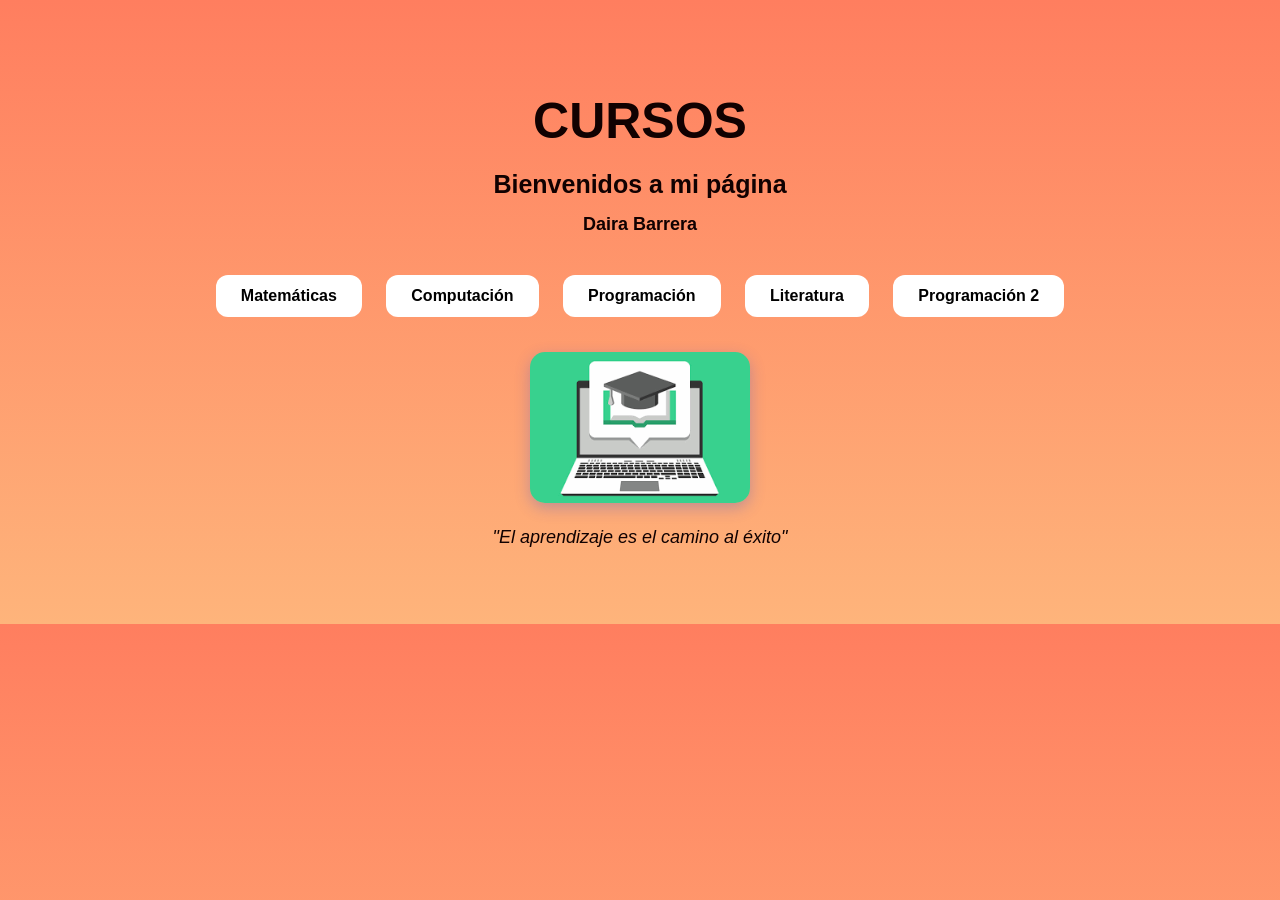
<file: PAGINA WEB, MATERIAS/TAREASSS/index.html>
<!DOCTYPE html>
<html lang="es">

<head>
    <meta charset="UTF-8">
    <title>Cursos</title>
    <link rel="stylesheet" href="style.css">
</head>

<body>

    <div class="contenedor">

        <h1>CURSOS</h1>
        <h2>Bienvenidos a mi página</h2>
        <p class="nombre">Daira Barrera</p>

        
        <div class="botones">
            <a href="curso1.html">Matemáticas</a>
            <a href="curso2.html">Computación</a>
            <a href="curso3.html">Programación</a>
            <a href="curso4.html">Literatura</a>
            <a href="curso5.html">Programación 2</a>
        </div>

        
        <img src="imagenes/cursos.png" class="imagen">

        <p class="frase">"El aprendizaje es el camino al éxito"</p>

    </div>

</body>

</html>
</file>
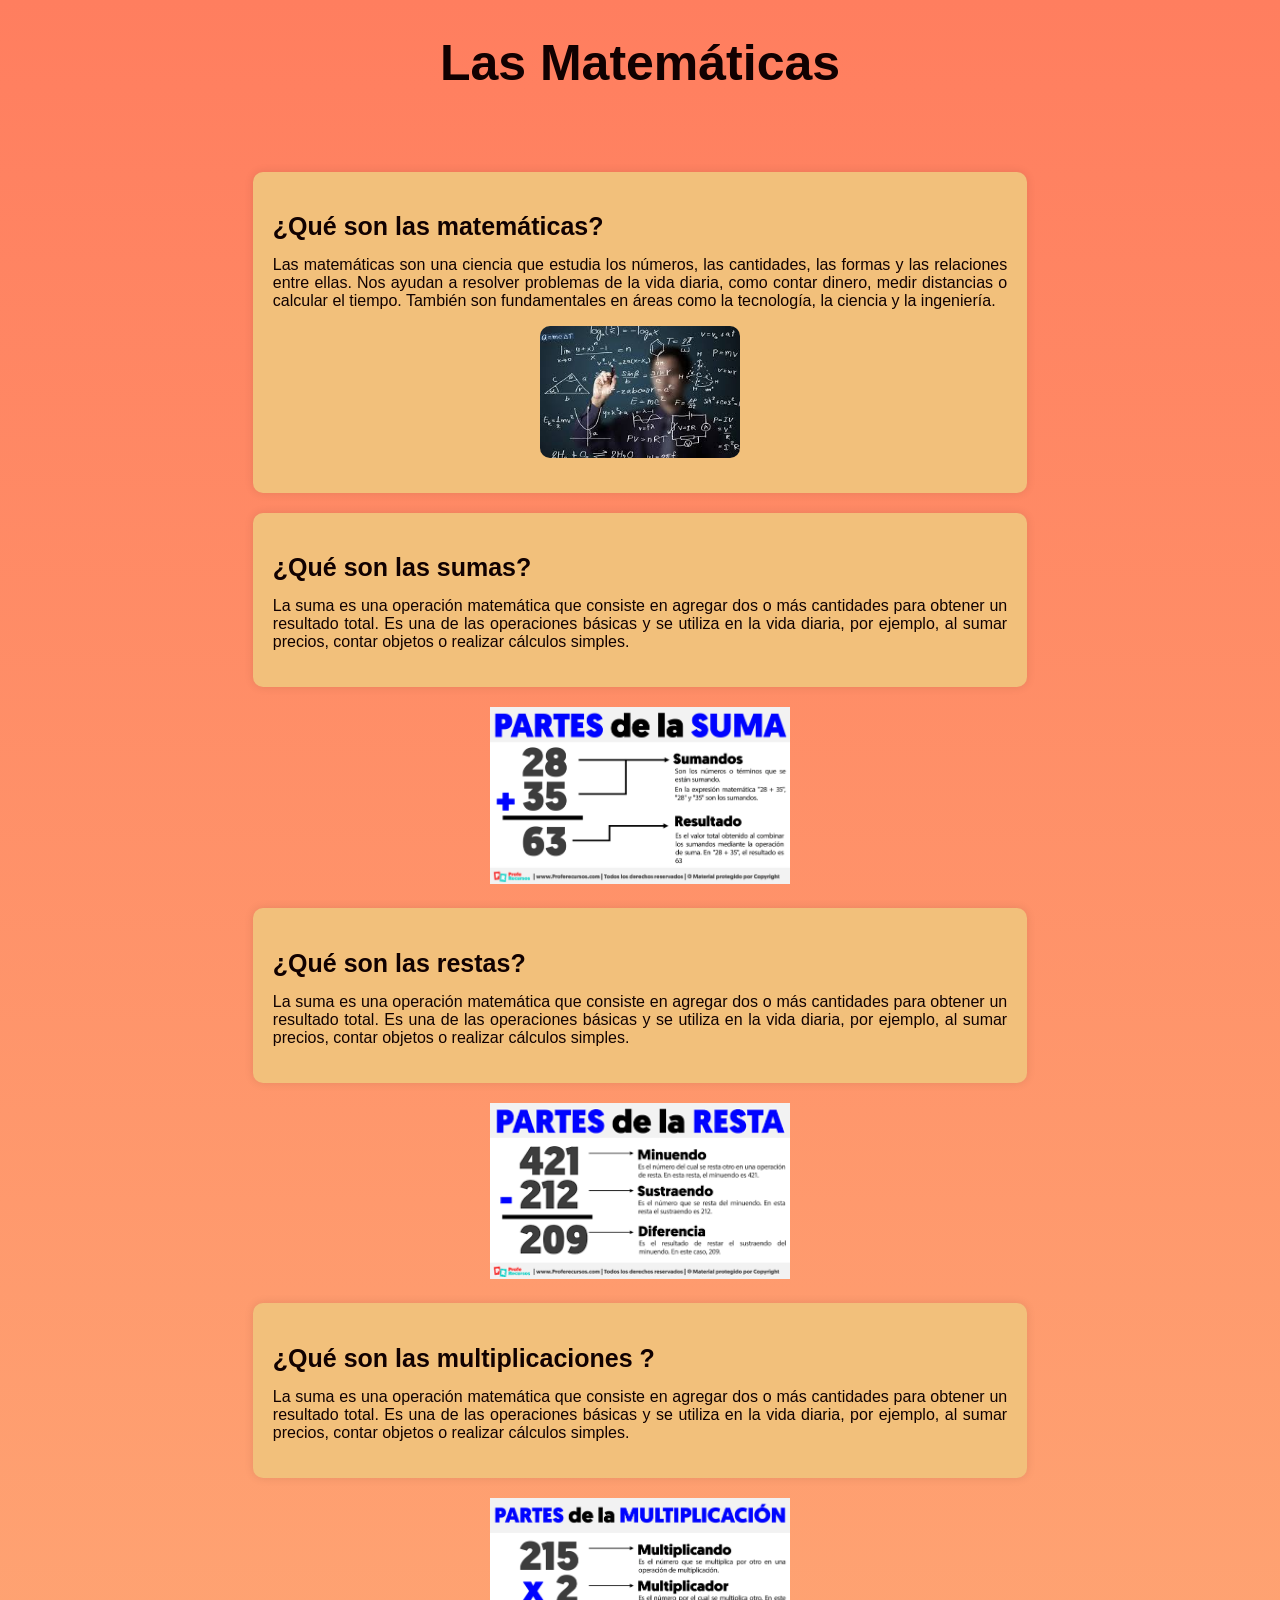
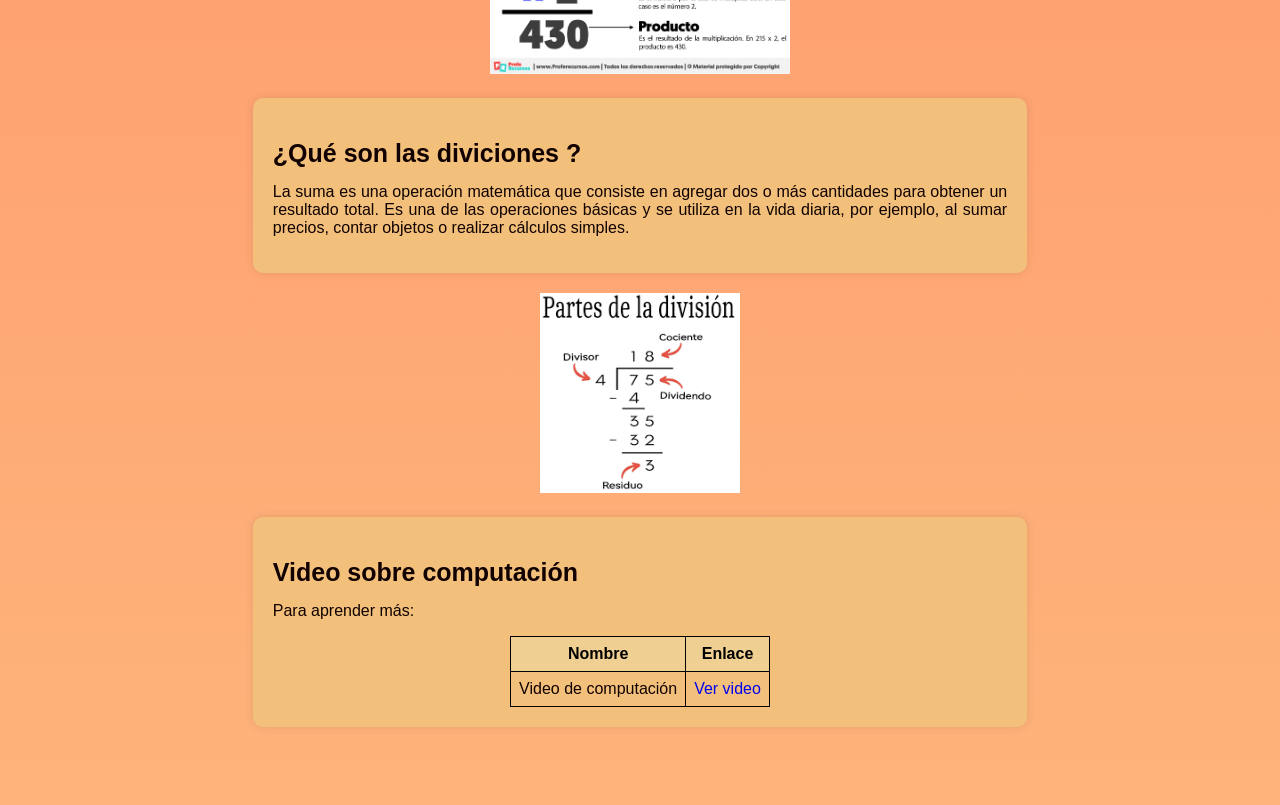
<file: PAGINA WEB, MATERIAS/TAREASSS/curso1.html>
<!DOCTYPE html>
<html lang="es">

<head>
    <meta charset="UTF-8">
    <title>Matemáticas</title>
    <link rel="stylesheet" href="style.css">
</head>
<center>
<body>
    <header>
        <h1>Las Matemáticas</h1>
    </header>
    
<div class="contenedor">


    <section>
        <h2>¿Qué son las matemáticas?</h2>

        <p>
            Las matemáticas son una ciencia que estudia los números, las cantidades,
            las formas y las relaciones entre ellas. Nos ayudan a resolver problemas
            de la vida diaria, como contar dinero, medir distancias o calcular el tiempo.
            También son fundamentales en áreas como la tecnología, la ciencia y la ingeniería.
        </p>

        <img src="imagenes/descarga.jpg" width="300">
    </section>
    
    <section>
        <h2>¿Qué son las sumas?</h2>

        <p>
            La suma es una operación matemática que consiste en agregar dos o más
            cantidades para obtener un resultado total. Es una de las operaciones
            básicas y se utiliza en la vida diaria, por ejemplo, al sumar precios,
            contar objetos o realizar cálculos simples.
        </p>
    </section>



    <img src="imagenes/Partes-Suma.jpg" width="300">
    <section>
        <h2>¿Qué son las restas?</h2>

        <p>
            La suma es una operación matemática que consiste en agregar dos o más
            cantidades para obtener un resultado total. Es una de las operaciones
            básicas y se utiliza en la vida diaria, por ejemplo, al sumar precios,
            contar objetos o realizar cálculos simples.
        </p>
    </section>
    <img src="imagenes/images.png" width="300">
    <section>
        <h2>¿Qué son las multiplicaciones ?</h2>

        <p>
            La suma es una operación matemática que consiste en agregar dos o más
            cantidades para obtener un resultado total. Es una de las operaciones
            básicas y se utiliza en la vida diaria, por ejemplo, al sumar precios,
            contar objetos o realizar cálculos simples.
        </p>
    </section>
    <img src="imagenes/Partes-Multiplicacion.jpg" width=300>
    </section>

    <section>
        <h2>¿Qué son las diviciones ?</h2>

        <p>
            La suma es una operación matemática que consiste en agregar dos o más
            cantidades para obtener un resultado total. Es una de las operaciones
            básicas y se utiliza en la vida diaria, por ejemplo, al sumar precios,
            contar objetos o realizar cálculos simples.
        </p>
    </section>
    <img src="imagenes/images (1).png" width="200">
    <section>
    <h2>Video sobre computación</h2>

    <p>Para aprender más:</p>

    <table border="1">
        <tr>
            <th>Nombre </th>
            <th> Enlace</th>
            </tr>
            <td>Video de computación</td>
            <td>
                <a href="https://www.youtube.com/watch?v=Ih5AKILRgwY" target="_blank">
                    Ver video
                </a>
            </td>
        </tr>
    </table>
</section>


    </section>
</div>
</center>
</body>

</html>
</file>
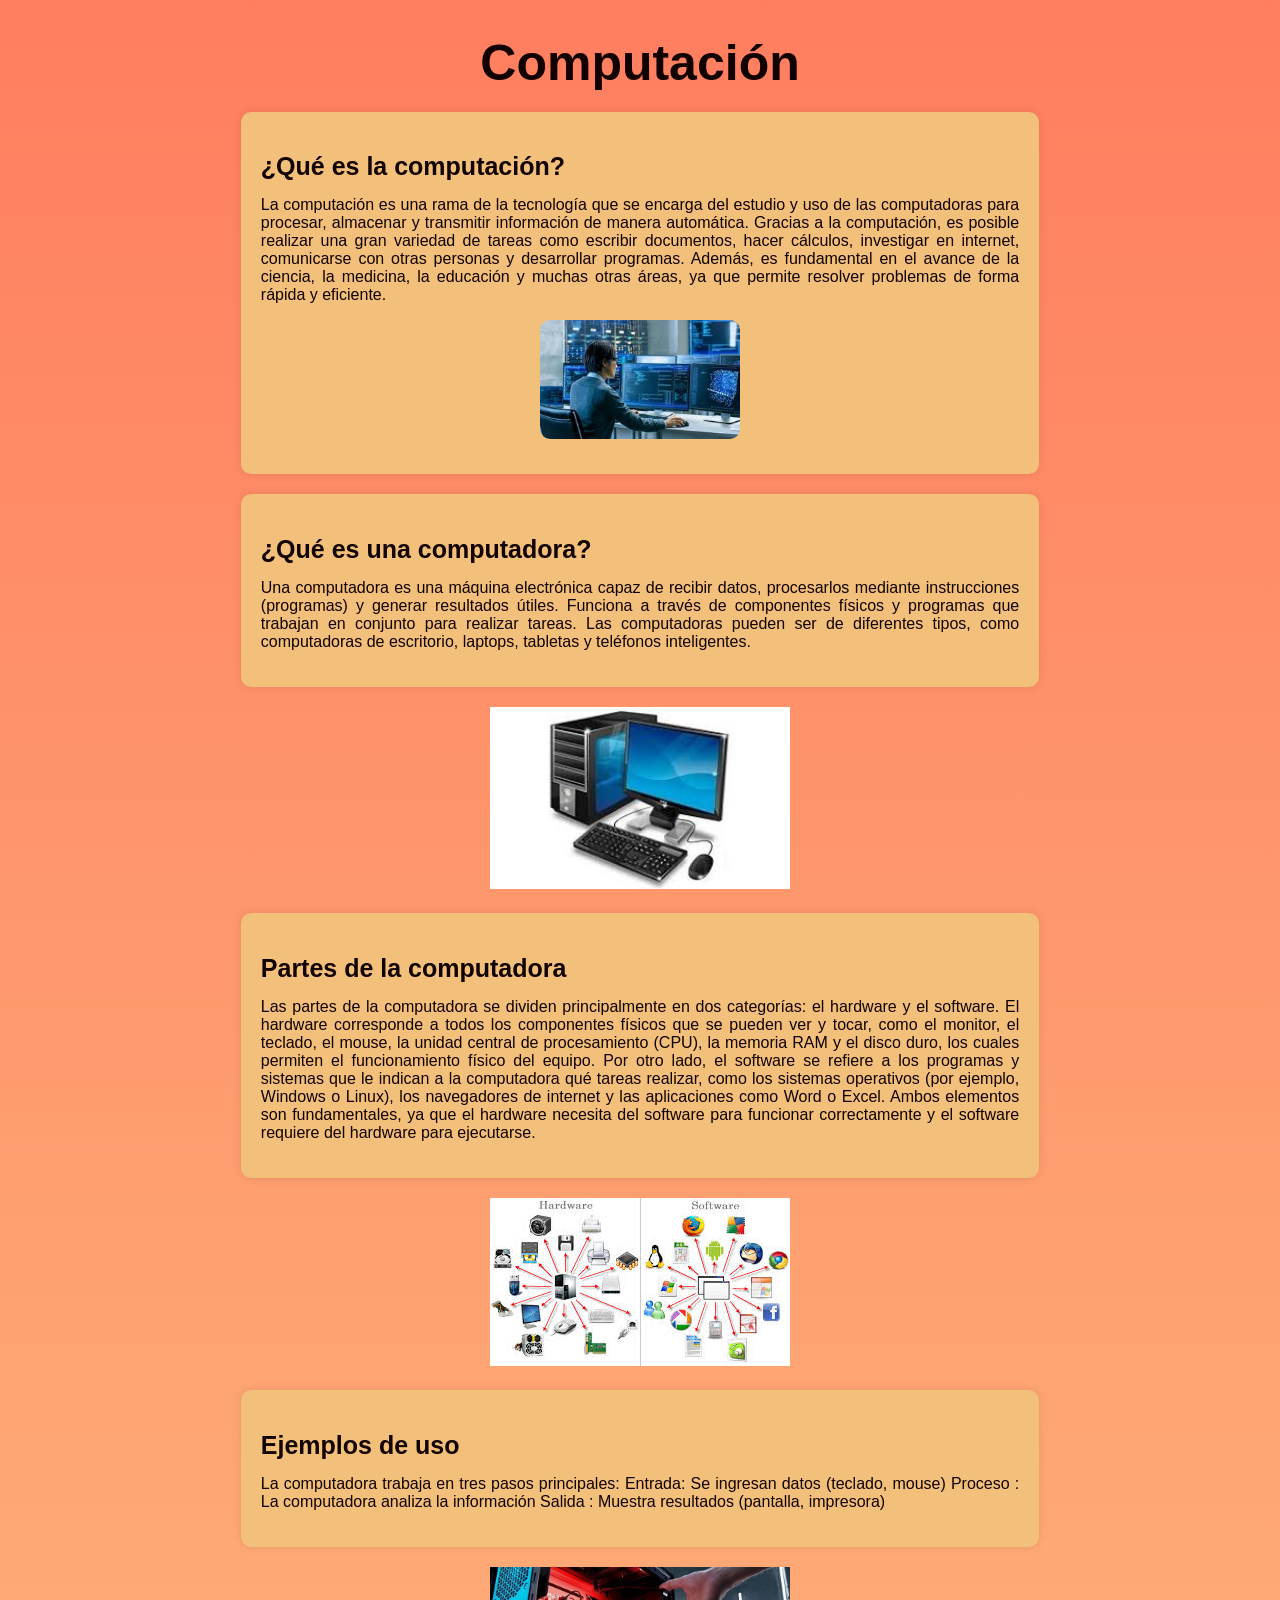
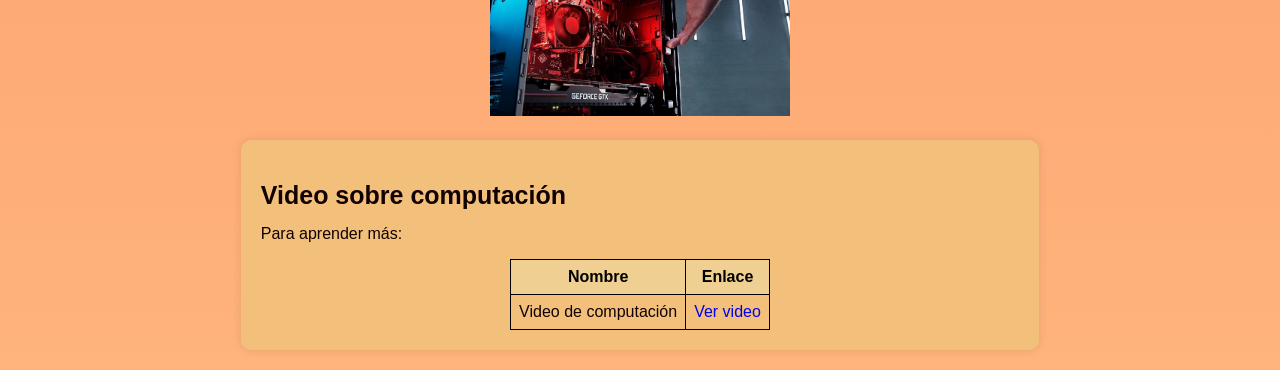
<file: PAGINA WEB, MATERIAS/TAREASSS/curso2.html>
<!DOCTYPE html>
<html lang="es">

<head>
    <meta charset="UTF-8">
    <title>Computación</title>


    <link rel="stylesheet" href="style.css">
</head>

<body>
<center>

    <header>
        <h1>Computación</h1>
    </header>

    <section>
        <h2>¿Qué es la computación?</h2>

        <p>
            La computación es una rama de la tecnología que se encarga del estudio y uso de las computadoras para
            procesar, almacenar y transmitir información de manera automática. Gracias a la computación, es posible
            realizar una gran variedad de tareas como escribir documentos, hacer cálculos, investigar en internet,
            comunicarse con otras personas y desarrollar programas. Además, es fundamental en el avance de la ciencia,
            la medicina, la educación y muchas otras áreas, ya que permite resolver problemas de forma rápida y
            eficiente.
        </p>


        <img src="imagenes/descarga (1).jpg" width="300">
    </section>


    <section>
        <h2>¿Qué es una computadora?</h2>

        <p>
            Una computadora es una máquina electrónica capaz de recibir datos, procesarlos mediante instrucciones
            (programas) y generar resultados útiles. Funciona a través de componentes físicos y programas que trabajan
            en conjunto para realizar tareas. Las computadoras pueden ser de diferentes tipos, como computadoras de
            escritorio, laptops, tabletas y teléfonos inteligentes.
        </p>
    </section>
    <img src="imagenes/compu.jpg" width="300">

    <section>
        <h2>Partes de la computadora</h2>

        <p>
            Las partes de la computadora se dividen principalmente en dos categorías: el hardware y el software. El
            hardware corresponde a todos los componentes físicos que se pueden ver y tocar, como el monitor, el teclado,
            el mouse, la unidad central de procesamiento (CPU), la memoria RAM y el disco duro, los cuales permiten el
            funcionamiento físico del equipo. Por otro lado, el software se refiere a los programas y sistemas que le
            indican a la computadora qué tareas realizar, como los sistemas operativos (por ejemplo, Windows o Linux),
            los navegadores de internet y las aplicaciones como Word o Excel. Ambos elementos son fundamentales, ya que
            el hardware necesita del software para funcionar correctamente y el software requiere del hardware para
            ejecutarse.
        </p>
    </section>

    <img src="imagenes/descarga (8).jpg" width="300">

    <section>
        <h2>Ejemplos de uso</h2>

        <p>
            La computadora trabaja en tres pasos principales:

            Entrada: Se ingresan datos (teclado, mouse)
            Proceso : La computadora analiza la información
            Salida : Muestra resultados (pantalla, impresora)
        </p>
    </section>
    <img src="imagenes/Toby_Pederson_Tracer_HD_access_4094_RGB_M2178154.avif" width="300">
    <section>
    <h2>Video sobre computación</h2>

    <p>Para aprender más:</p>

    <table border="1">
        <tr>
            <th>Nombre</th>
            <th>Enlace</th>
        </tr>

        <tr>
            <td>Video de computación</td>
            <td>
                <a href="https://www.youtube.com/watch?v=Ih5AKILRgwY" target="_blank">
                    Ver video
                </a>
            </td>
        </tr>
    </table>
</section>

</center>
</body>

</html>
</file>
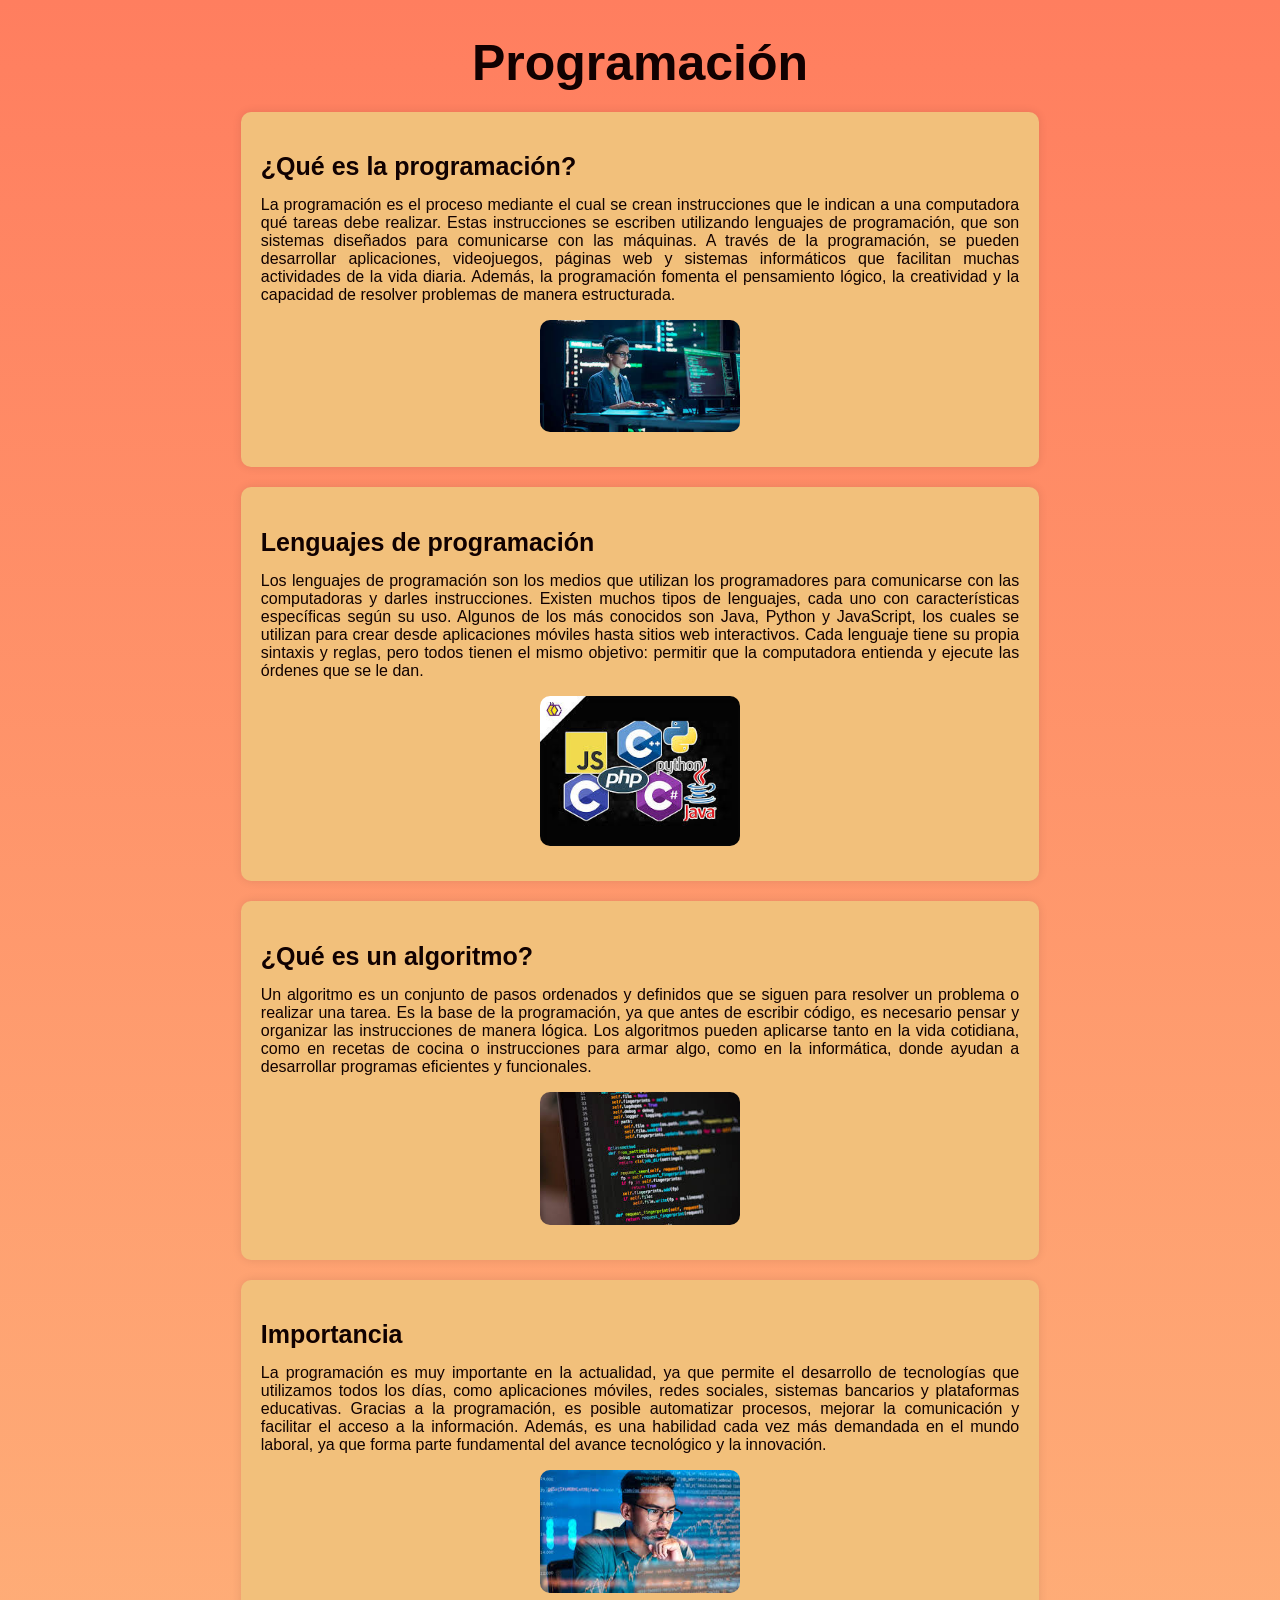
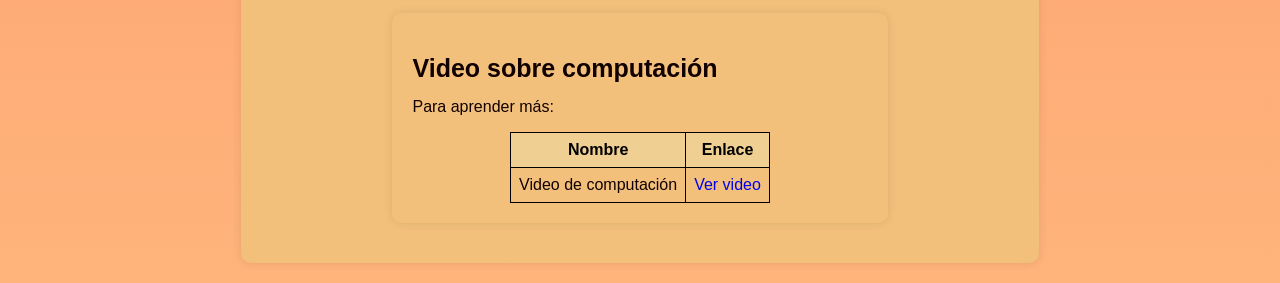
<file: PAGINA WEB, MATERIAS/TAREASSS/curso3.html>
<!DOCTYPE html>
<html lang="es">
<head>
    <meta charset="UTF-8">
    <title>Programación</title>

    
    <link rel="stylesheet" href="style.css">
</head>

<body>

<center>


<header>
    <h1>Programación</h1>
</header>


<section>
    <h2>¿Qué es la programación?</h2>

    <p>
       La programación es el proceso mediante el cual se crean instrucciones que le indican a una computadora qué tareas debe realizar. Estas instrucciones se escriben utilizando lenguajes de programación, que son sistemas diseñados para comunicarse con las máquinas. A través de la programación, se pueden desarrollar aplicaciones, videojuegos, páginas web y sistemas informáticos que facilitan muchas actividades de la vida diaria. Además, la programación fomenta el pensamiento lógico, la creatividad y la capacidad de resolver problemas de manera estructurada.
    </p>

    
    <img src="imagenes/1.jpg" width="300">
</section>


<section>
    <h2>Lenguajes de programación</h2>

    <p>
        Los lenguajes de programación son los medios que utilizan los programadores para comunicarse con las computadoras y darles instrucciones. Existen muchos tipos de lenguajes, cada uno con características específicas según su uso. Algunos de los más conocidos son Java, Python y JavaScript, los cuales se utilizan para crear desde aplicaciones móviles hasta sitios web interactivos. Cada lenguaje tiene su propia sintaxis y reglas, pero todos tienen el mismo objetivo: permitir que la computadora entienda y ejecute las órdenes que se le dan.
    </p>
    <img src="imagenes/2.jpg" width="300">

</section>


<section>
    <h2>¿Qué es un algoritmo?</h2>

    <p>
        Un algoritmo es un conjunto de pasos ordenados y definidos que se siguen para resolver un problema o realizar una tarea. Es la base de la programación, ya que antes de escribir código, es necesario pensar y organizar las instrucciones de manera lógica. Los algoritmos pueden aplicarse tanto en la vida cotidiana, como en recetas de cocina o instrucciones para armar algo, como en la informática, donde ayudan a desarrollar programas eficientes y funcionales.
    </p>
     <img src="imagenes/3.jpg" width="300">
</section>

<section>
    <h2>Importancia</h2>

    <p>
     La programación es muy importante en la actualidad, ya que permite el desarrollo de tecnologías que utilizamos todos los días, como aplicaciones móviles, redes sociales, sistemas bancarios y plataformas educativas. Gracias a la programación, es posible automatizar procesos, mejorar la comunicación y facilitar el acceso a la información. Además, es una habilidad cada vez más demandada en el mundo laboral, ya que forma parte fundamental del avance tecnológico y la innovación.
    </p>
    <img src="imagenes/4.jpg" width="300">
    <section>
    <h2>Video sobre computación</h2>

    <p>Para aprender más:</p>

    <table border="1">
        <tr>
            <th>Nombre </th>
            <th>Enlace</th>
        </tr>

        <tr>
            <td>Video de computación</td>
            <td>
                <a href="https://www.youtube.com/watch?v=Ih5AKILRgwY" target="_blank">
                    Ver video
                </a>
            </td>
        </tr>
    </table>
</section>
</center>
</body>
</html>
</file>
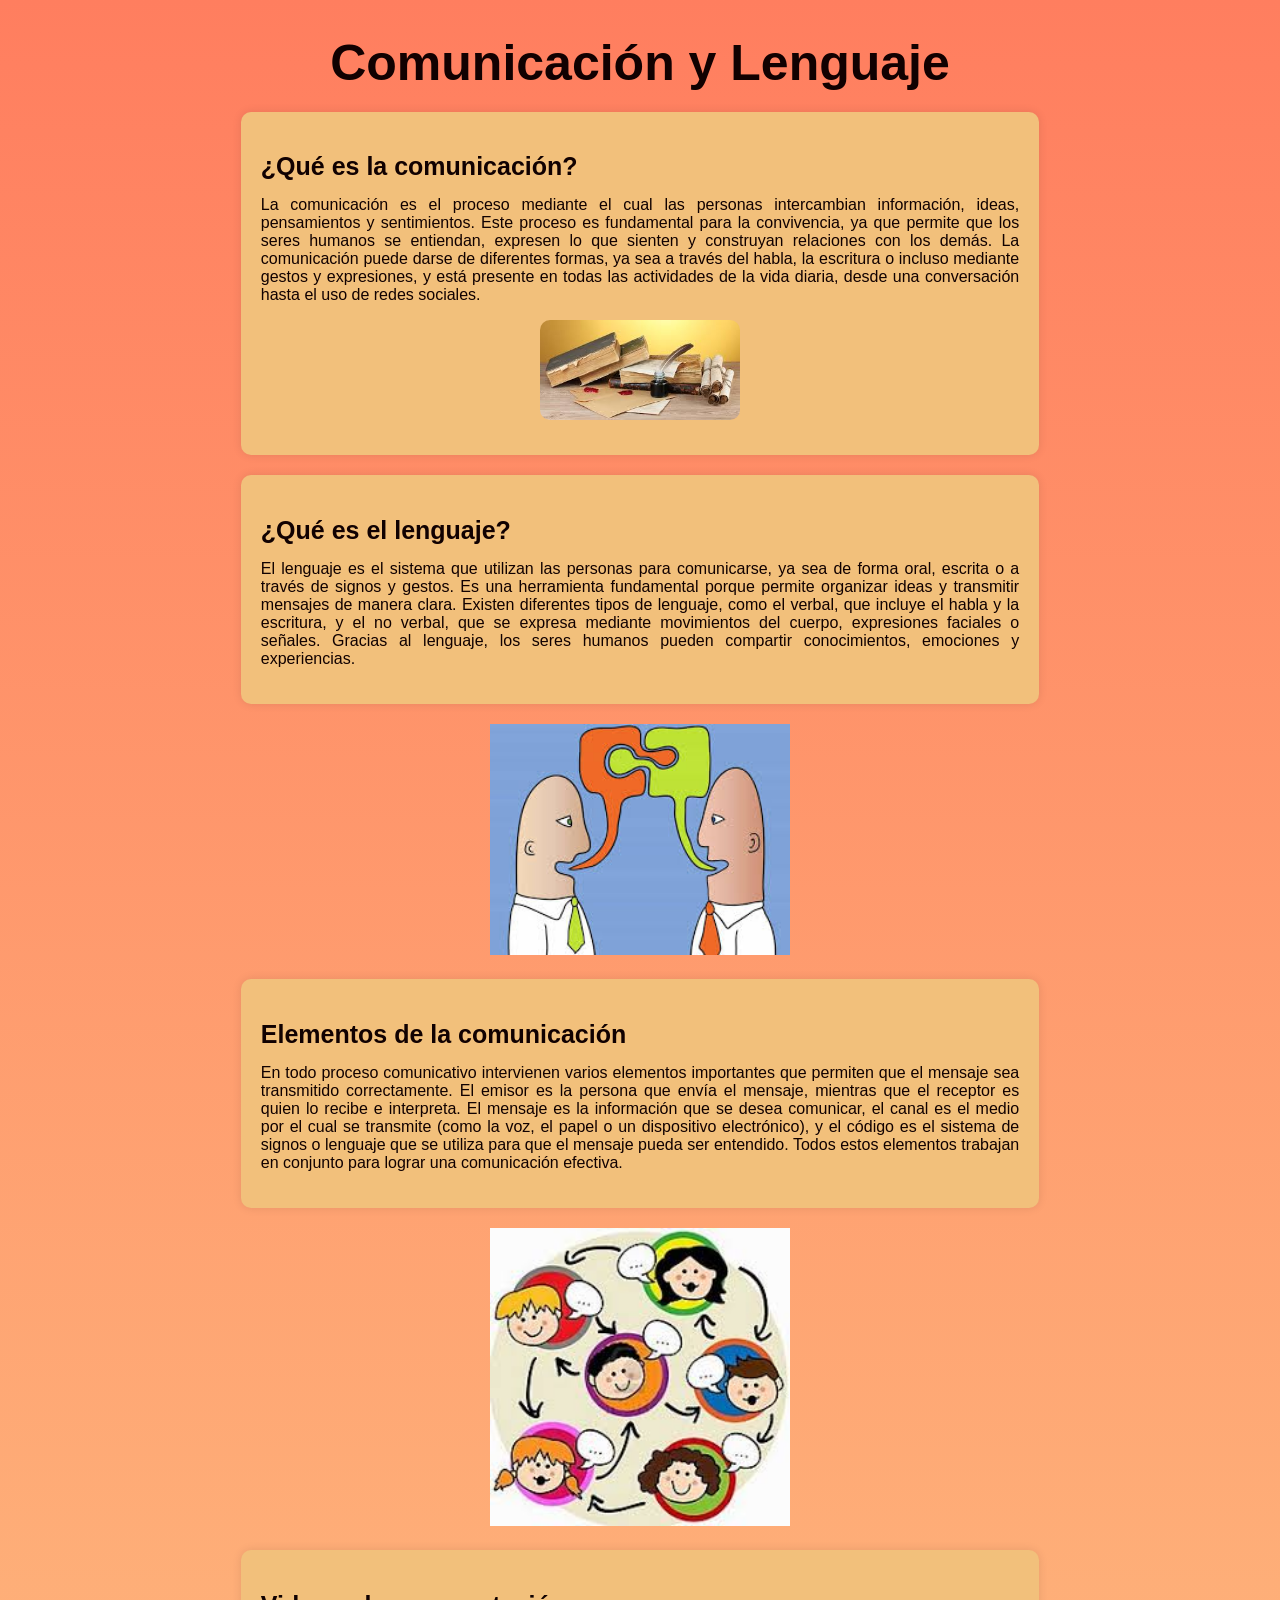
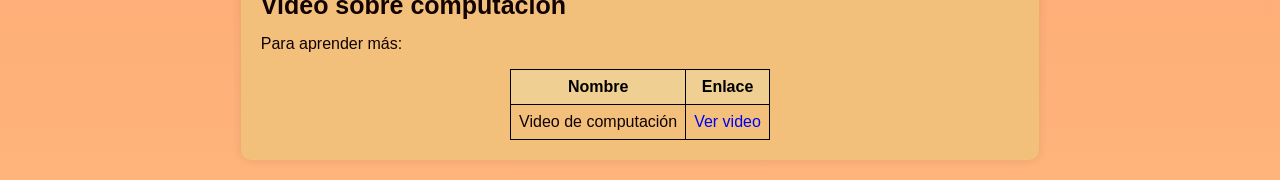
<file: PAGINA WEB, MATERIAS/TAREASSS/curso4.html>
<!DOCTYPE html>
<html lang="es">
<head>
    <meta charset="UTF-8">
    <title>Comunicación y Lenguaje</title>

    
    <link rel="stylesheet" href="style.css">
</head>

<body>
<center>

<header>
    <h1>Comunicación y Lenguaje</h1>
</header>

<section>
    <h2>¿Qué es la comunicación?</h2>

    <p>
      La comunicación es el proceso mediante el cual las personas intercambian información, ideas, pensamientos y sentimientos. Este proceso es fundamental para la convivencia, ya que permite que los seres humanos se entiendan, expresen lo que sienten y construyan relaciones con los demás. La comunicación puede darse de diferentes formas, ya sea a través del habla, la escritura o incluso mediante gestos y expresiones, y está presente en todas las actividades de la vida diaria, desde una conversación hasta el uso de redes sociales.
    </p>

    
    <img src="imagenes/2 l.jpg" width="300">
</section>


<section>
    <h2>¿Qué es el lenguaje?</h2>

    <p>
        El lenguaje es el sistema que utilizan las personas para comunicarse, ya sea de forma oral, escrita o a través de signos y gestos. Es una herramienta fundamental porque permite organizar ideas y transmitir mensajes de manera clara. Existen diferentes tipos de lenguaje, como el verbal, que incluye el habla y la escritura, y el no verbal, que se expresa mediante movimientos del cuerpo, expresiones faciales o señales. Gracias al lenguaje, los seres humanos pueden compartir conocimientos, emociones y experiencias.
    </p>
</section>
    <img src="imagenes/1 l.jpg" width="300">

<section>
    <h2>Elementos de la comunicación</h2>

    <p>
     En todo proceso comunicativo intervienen varios elementos importantes que permiten que el mensaje sea transmitido correctamente. El emisor es la persona que envía el mensaje, mientras que el receptor es quien lo recibe e interpreta. El mensaje es la información que se desea comunicar, el canal es el medio por el cual se transmite (como la voz, el papel o un dispositivo electrónico), y el código es el sistema de signos o lenguaje que se utiliza para que el mensaje pueda ser entendido. Todos estos elementos trabajan en conjunto para lograr una comunicación efectiva.
    </p>
</section>
    <img src="imagenes/3 L.jpg" width="300">
<section>
    <h2>Video sobre computación</h2>

    <p>Para aprender más:</p>

    <table border="1">
        <tr>
            <th>Nombre </th>
            <th>Enlace</th>
        </tr>

        <tr>
            <td>Video de computación</td>
            <td>
                <a href="https://www.youtube.com/watch?v=Ih5AKILRgwY" target="_blank">
                    Ver video
                </a>
            </td>
        </tr>
    </table>
</section>
</center>

</body>
</html>
</file>
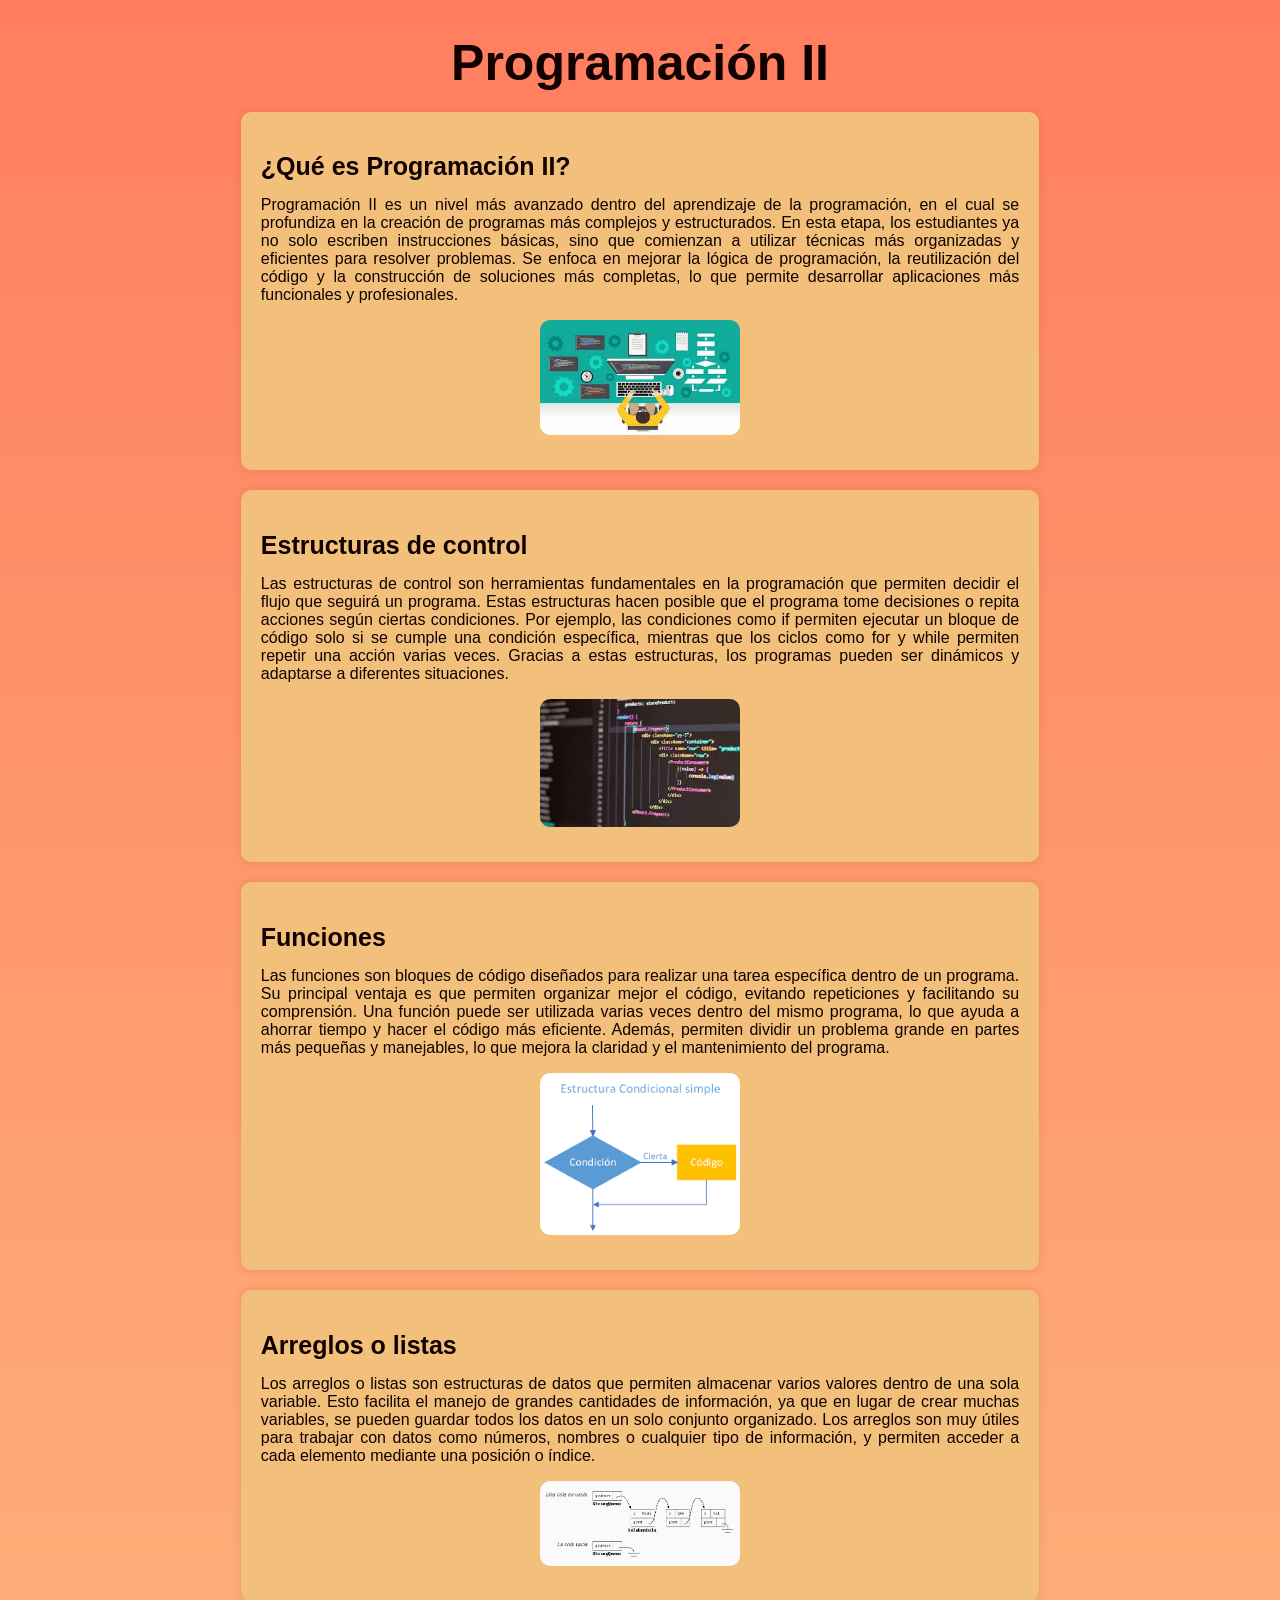
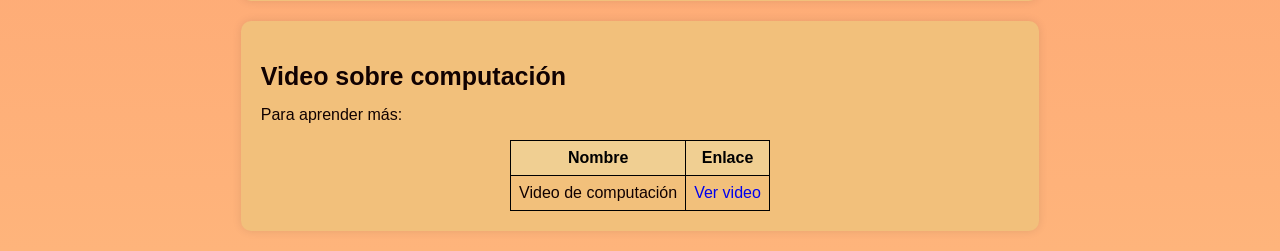
<file: PAGINA WEB, MATERIAS/TAREASSS/curso5.html>
<!DOCTYPE html>
<html lang="es">
<head>
    
    <meta charset="UTF-8">
    <title>Programación II</title>

    
    <link rel="stylesheet" href="style.css">
</head>
        
<body>
           
<center>

<header>
  <h1>Programación II</h1>
</header>


<section>
    <h2>¿Qué es Programación II?</h2>

    <p>
       Programación II es un nivel más avanzado dentro del aprendizaje de la programación, en el cual se profundiza en la creación de programas más complejos y estructurados. En esta etapa, los estudiantes ya no solo escriben instrucciones básicas, sino que comienzan a utilizar técnicas más organizadas y eficientes para resolver problemas. Se enfoca en mejorar la lógica de programación, la reutilización del código y la construcción de soluciones más completas, lo que permite desarrollar aplicaciones más funcionales y profesionales.
    </p>

   
    <img src="imagenes/1 PP.jpg" width="300">
</section>


<section>
    <h2>Estructuras de control</h2>

    <p>
        Las estructuras de control son herramientas fundamentales en la programación que permiten decidir el flujo que seguirá un programa. Estas estructuras hacen posible que el programa tome decisiones o repita acciones según ciertas condiciones. Por ejemplo, las condiciones como if permiten ejecutar un bloque de código solo si se cumple una condición específica, mientras que los ciclos como for y while permiten repetir una acción varias veces. Gracias a estas estructuras, los programas pueden ser dinámicos y adaptarse a diferentes situaciones.
    </p>
    <img src="imagenes/2 PP.jpg" width="300">
</section>


<section>
    <h2>Funciones</h2>

    <p>
       Las funciones son bloques de código diseñados para realizar una tarea específica dentro de un programa. Su principal ventaja es que permiten organizar mejor el código, evitando repeticiones y facilitando su comprensión. Una función puede ser utilizada varias veces dentro del mismo programa, lo que ayuda a ahorrar tiempo y hacer el código más eficiente. Además, permiten dividir un problema grande en partes más pequeñas y manejables, lo que mejora la claridad y el mantenimiento del programa.
    </p>
    <img src="imagenes/3 PP.png" width="300">
</section>


<section>
    <h2>Arreglos o listas</h2>

    <p>
       Los arreglos o listas son estructuras de datos que permiten almacenar varios valores dentro de una sola variable. Esto facilita el manejo de grandes cantidades de información, ya que en lugar de crear muchas variables, se pueden guardar todos los datos en un solo conjunto organizado. Los arreglos son muy útiles para trabajar con datos como números, nombres o cualquier tipo de información, y permiten acceder a cada elemento mediante una posición o índice.
    </p>
    <img src="imagenes/cola.gif" width="300">
</section>
<section>
    <h2>Video sobre computación</h2>

    <p>Para aprender más:</p>

    <table border="1">
        <tr>
            <th>Nombre</th>
            <th>Enlace</th>
        </tr>

        <tr>
            <td>Video de computación</td>
            <td>
                <a href="https://www.youtube.com/watch?v=Ih5AKILRgwY" target="_blank">
                    Ver video
                </a>
            </td>
        </tr>
    </table>
</section>
</center>
</body>
</html>
</file>
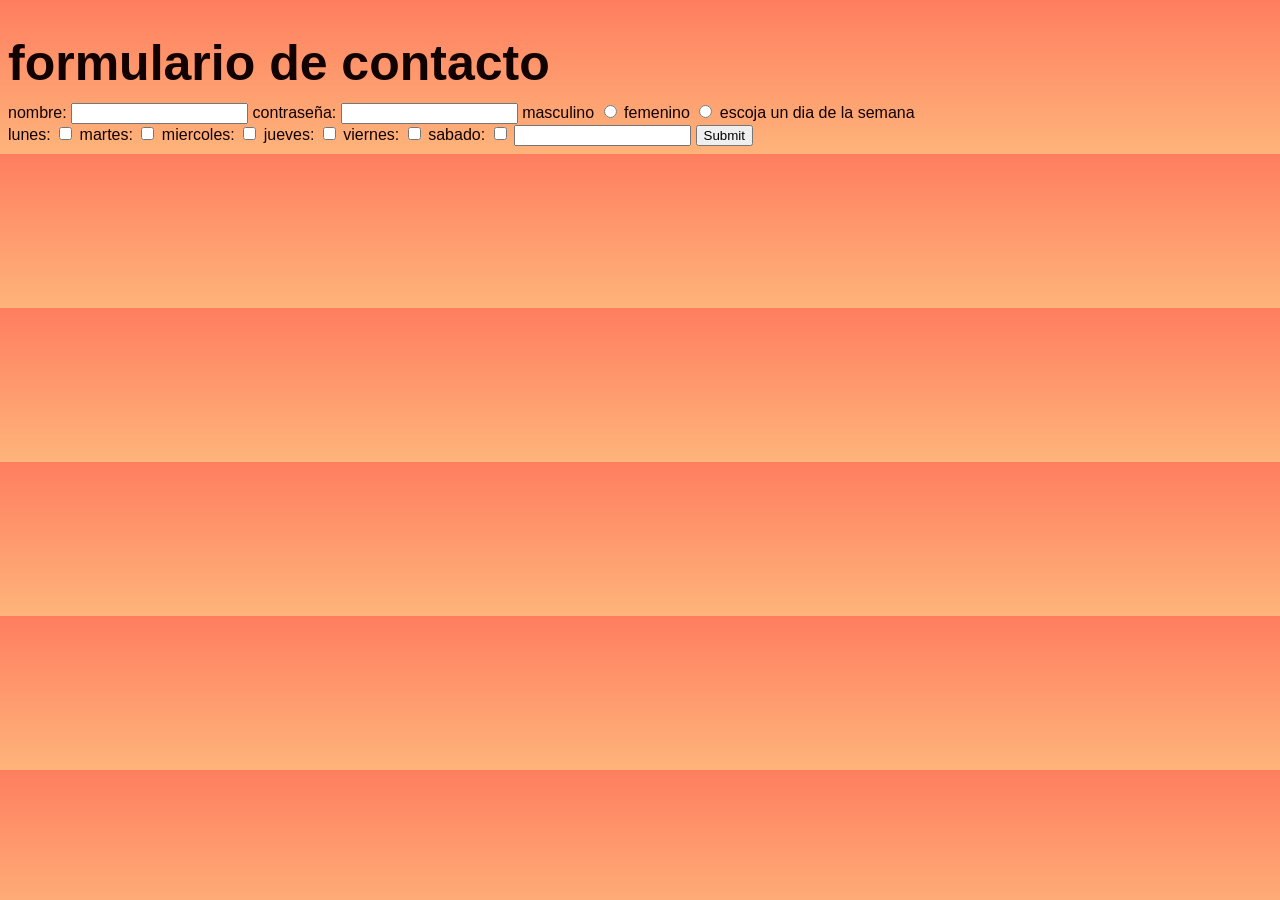
<file: PAGINA WEB, MATERIAS/TAREASSS/formulario.html>
<!DOCTYPE html>
<html lang="en">

<head>
    <meta charset="UTF-8">
    <meta name="viewport" content="width=device-width, initial-scale=1.0">
    <title>Document</title>
    <link rel="stylesheet" href="style.css">
</head>

<body>
    <h1>formulario de contacto </h1>
    <div>

        <form action="">
      <label for="nombre"> nombre:</label>
            <input type="text" name ="nombre">
            <label for="pass"> contraseña:</label>
            <input type="password">
            <label for="genero"></label>
            <label type="M"> masculino </label>
            <input type="radio" name= "M">
            <label for="f"> femenino </label>
            <input type="radio" name = "f"> 
            <label for="dias"> escoja un dia de la semana </label>
            </br>
            <label for="l"> lunes:</label>
            <input type="checkbox"name="l">
                <label for="m"> martes:</label>
            <input type="checkbox"name="m">
            <label for="m"> miercoles:</label>
            <input type="checkbox"name="m">
            <label for="j"> jueves:</label>
            <input type="checkbox"name="j">
            <label for="v"> viernes:</label>
            <input type="checkbox"name="v">
            <label for="s"> sabado:</label>
            <input type="checkbox"name="s">


            </label>
            <input type="text" ingresa un comentario>
            <input type="submit">
            <br>
    </div>
    </form>

</body>

</html
</file>
<file: PAGINA WEB, MATERIAS/TAREASSS/style.css>
body{
    font-family: Arial, sans-serif;
    background: linear-gradient(to bottom, #ff7e5f, #feb47b);
    color: #110101;
    
}

.contenedor{
    text-align: center;
    padding: 50px 20px;
}


h1{
    font-size: 50px;
    margin-bottom: 10px;
}

h2{
    font-size: 25px;
    margin-bottom: 10px;
}

.nombre{
    font-size: 18px;
    margin-bottom: 30px;
    font-weight: bold;
}

.botones a{
    display: inline-block;
    margin: 10px;
    padding: 12px 25px;
    background: white;
    border-radius: 12px;
    text-decoration: none;
    color: rgb(0, 0, 0);
    font-weight: bold;
    transition: 0.3s;
}


.botones a:hover{
    background: #333;
    color: white;
    transform: scale(1.05);
}


.imagen{
    display: inline;
    margin-top: 25px;
    width: 220px;
    border-radius: 15px;
    box-shadow: 0 5px 15px rgba(55, 75, 207, 0.3);
}


.frase{
    margin-top: 20px;
    font-style: italic;
    font-size: 18px;
}


ul{
    list-style: none;
    margin-top: 20px;
}

li{
    margin: 10px 0;
}


a{
    text-decoration: none;
}


p{
    margin-top: 15px;
    font-size: 16px;
}


section {
    width: 60%;
    margin: 20px auto;
    padding: 20px;
    background-color: rgb(242, 192, 123);
    border-radius: 10px;
    box-shadow: 0 0 10px rgba(0,0,0,0.1);
    text-align: justify;
}

    section img {
    display: block;
    margin: 15px auto;
    width: 200px;
    border-radius: 10px;
}
table {
    margin: auto;
    border-collapse: collapse;
}
th, td {
    border: 1px solid black;
    padding: 8px;
    text-align: center;
}

th {
    background-color: rgb(240, 207, 146);
    color: rgb(0, 0, 0);
}
</file>
